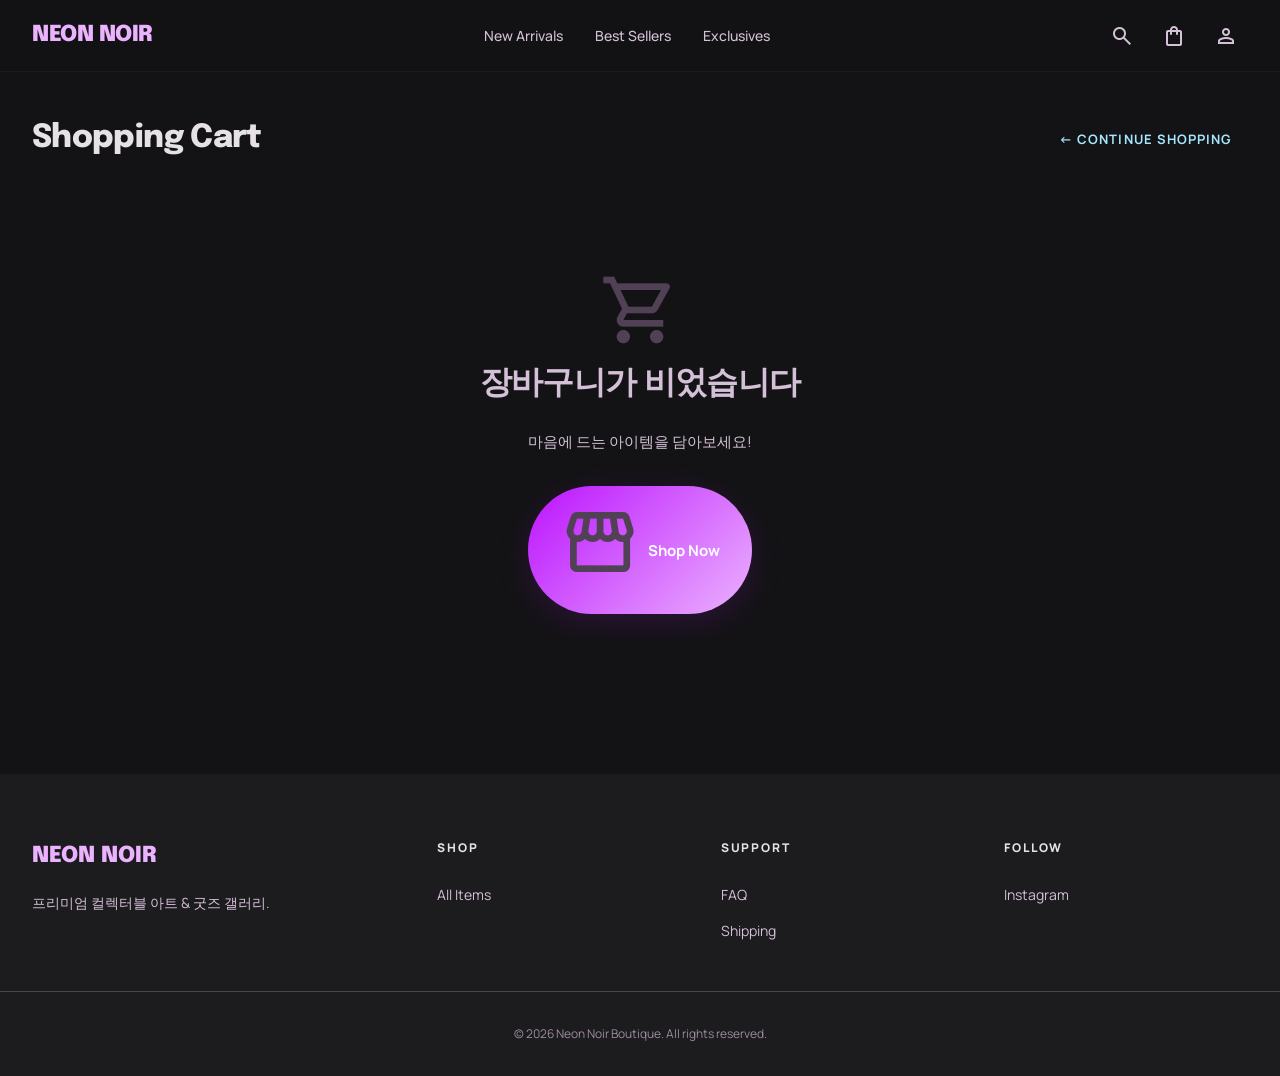
<file: src/cart.html>
<!DOCTYPE html>
<html lang="ko">
<head>
  <meta charset="UTF-8">
  <meta name="viewport" content="width=device-width, initial-scale=1.0">
  <title>Shopping Cart — Neon Noir Boutique</title>
  <link rel="stylesheet" href="css/globals.css">
  <link rel="stylesheet" href="css/components.css">
  <style>
    .cart-page { padding: var(--space-12) 0 var(--space-20); }
    .cart-layout {
      display: grid;
      grid-template-columns: 1fr 380px;
      gap: var(--space-10);
      align-items: start;
    }
    .cart-header {
      display: flex; justify-content: space-between; align-items: center;
      margin-bottom: var(--space-8);
    }
    .cart-header h1 { font-size: var(--text-headline-lg); }
    .cart-item {
      display: grid;
      grid-template-columns: 100px 1fr auto;
      gap: var(--space-6);
      align-items: center;
      padding: var(--space-6) 0;
      border-bottom: 1px solid var(--outline-variant);
    }
    .cart-item:last-child { border-bottom: none; }
    .cart-item__image {
      width: 100px; height: 120px;
      border-radius: var(--radius-xl);
      overflow: hidden;
      background: var(--surface-container);
    }
    .cart-item__image img {
      width: 100%; height: 100%; object-fit: cover;
    }
    .cart-item__info { display: flex; flex-direction: column; gap: var(--space-1); }
    .cart-item__genre {
      font-size: var(--text-label-sm); color: var(--secondary);
      text-transform: uppercase; letter-spacing: 0.1em; font-weight: 700;
    }
    .cart-item__title {
      font-family: var(--font-headline); font-weight: 700;
      font-size: var(--text-body-md); color: var(--on-surface);
    }
    .cart-item__unit-price {
      font-size: var(--text-body-sm); color: var(--outline);
    }
    .cart-item__controls {
      display: flex; flex-direction: column; align-items: flex-end; gap: var(--space-3);
    }
    .cart-item__subtotal {
      font-family: var(--font-headline); font-weight: 800;
      font-size: var(--text-title-md); color: var(--primary);
    }

    .cart-empty {
      text-align: center; padding: var(--space-20) 0;
    }
    .cart-empty .material-symbols-outlined {
      font-size: 80px; color: var(--outline-variant);
      margin-bottom: var(--space-4); display: block;
    }
    .cart-empty h2 { color: var(--on-surface-variant); margin-bottom: var(--space-6); }

    .order-summary__title {
      font-family: var(--font-headline); font-weight: 800;
      font-size: var(--text-title-lg); margin-bottom: var(--space-6);
    }

    /* Free shipping progress bar */
    .free-ship {
      background: var(--surface-container); border-radius: var(--radius-lg);
      padding: var(--space-4); margin-bottom: var(--space-6);
      text-align: center; font-size: var(--text-body-sm);
      color: var(--on-surface-variant);
    }
    .free-ship__bar {
      height: 4px; background: var(--surface-container-highest);
      border-radius: var(--radius-full); margin-top: var(--space-2); overflow: hidden;
    }
    .free-ship__fill {
      height: 100%; background: linear-gradient(90deg, var(--secondary-container), var(--primary-container));
      border-radius: var(--radius-full); transition: width var(--duration-normal) var(--ease-out);
    }

    @media (max-width: 1024px) {
      .cart-layout { grid-template-columns: 1fr; }
      .order-summary { position: static; }
    }
    @media (max-width: 640px) {
      .cart-item { grid-template-columns: 80px 1fr; }
      .cart-item__controls { grid-column: 1 / -1; flex-direction: row; justify-content: space-between; }
    }
  </style>
</head>
<body class="page-body">

  <!-- GNB -->
  <header class="gnb" id="gnb">
    <div class="gnb__inner">
      <a href="index.html" class="gnb__logo">NEON NOIR</a>
      <nav>
        <ul class="gnb__nav">
          <li><a href="product-list.html" class="gnb__link">New Arrivals</a></li>
          <li><a href="product-list.html" class="gnb__link">Best Sellers</a></li>
          <li><a href="product-list.html" class="gnb__link">Exclusives</a></li>
        </ul>
      </nav>
      <div class="gnb__actions">
        <button class="btn-icon" aria-label="Search"><span class="material-symbols-outlined">search</span></button>
        <a href="cart.html" class="btn-icon" aria-label="Cart" style="position:relative">
          <span class="material-symbols-outlined">shopping_bag</span>
          <span class="badge" id="cart-badge">0</span>
        </a>
        <a href="login.html" class="btn-icon" aria-label="Account"><span class="material-symbols-outlined">person</span></a>
      </div>
    </div>
  </header>

  <main>
    <section class="cart-page">
      <div class="container">
        <div class="cart-header">
          <h1>Shopping Cart</h1>
          <a href="product-list.html" class="btn btn--tertiary">← Continue Shopping</a>
        </div>

        <!-- Cart with items -->
        <div class="cart-layout" id="cart-content" style="display:none">
          <!-- Items List -->
          <div id="cart-items"></div>

          <!-- Order Summary -->
          <div class="order-summary">
            <h2 class="order-summary__title">Order Summary</h2>
            <div class="free-ship" id="free-ship">
              <span id="free-ship-text">$50 이상 주문 시 무료배송!</span>
              <div class="free-ship__bar"><div class="free-ship__fill" id="free-ship-fill" style="width:0%"></div></div>
            </div>
            <div class="order-summary__row">
              <span>Subtotal</span>
              <span id="subtotal">$0.00</span>
            </div>
            <div class="order-summary__row">
              <span>Shipping</span>
              <span id="shipping">$0.00</span>
            </div>
            <div class="order-summary__row">
              <span>Tax (10%)</span>
              <span id="tax">$0.00</span>
            </div>
            <div class="order-summary__row order-summary__row--total">
              <span style="font-weight:700;color:var(--on-surface)">Total</span>
              <span class="order-summary__total-price" id="total">$0.00</span>
            </div>
            <button class="btn btn--primary btn--block btn--lg" style="margin-top:var(--space-6)" onclick="handleCheckout()">
              <span class="material-symbols-outlined">lock</span>
              Proceed to Checkout
            </button>
            <button class="btn btn--danger btn--block" style="margin-top:var(--space-3)" onclick="clearCart()">
              Clear Cart
            </button>
          </div>
        </div>

        <!-- Empty Cart -->
        <div class="cart-empty" id="cart-empty" style="display:none">
          <span class="material-symbols-outlined">shopping_cart</span>
          <h2>장바구니가 비었습니다</h2>
          <p style="color:var(--on-surface-variant);margin-bottom:var(--space-8)">마음에 드는 아이템을 담아보세요!</p>
          <a href="product-list.html" class="btn btn--primary btn--lg">
            <span class="material-symbols-outlined">storefront</span>
            Shop Now
          </a>
        </div>

      </div>
    </section>
  </main>

  <!-- Footer -->
  <footer class="footer">
    <div class="footer__grid">
      <div>
        <p class="footer__brand">NEON NOIR</p>
        <p class="footer__desc">프리미엄 컬렉터블 아트 & 굿즈 갤러리.</p>
      </div>
      <div>
        <p class="footer__title">Shop</p>
        <ul class="footer__links">
          <li><a href="product-list.html" class="footer__link">All Items</a></li>
        </ul>
      </div>
      <div>
        <p class="footer__title">Support</p>
        <ul class="footer__links">
          <li><a href="#" class="footer__link">FAQ</a></li>
          <li><a href="#" class="footer__link">Shipping</a></li>
        </ul>
      </div>
      <div>
        <p class="footer__title">Follow</p>
        <ul class="footer__links">
          <li><a href="#" class="footer__link">Instagram</a></li>
        </ul>
      </div>
    </div>
    <p class="footer__bottom">© 2026 Neon Noir Boutique. All rights reserved.</p>
  </footer>

  <div class="toast" id="toast"></div>

  <script>
    const FREE_SHIP_THRESHOLD = 50;
    const SHIPPING_COST = 5.99;
    const TAX_RATE = 0.10;

    function getCart() { return JSON.parse(localStorage.getItem('neonCart') || '[]'); }
    function saveCart(cart) { localStorage.setItem('neonCart', JSON.stringify(cart)); updateCartBadge(); renderCart(); }

    function renderCart() {
      const cart = getCart();
      const content = document.getElementById('cart-content');
      const empty = document.getElementById('cart-empty');

      if (cart.length === 0) {
        content.style.display = 'none';
        empty.style.display = 'block';
        return;
      }
      content.style.display = '';
      empty.style.display = 'none';

      // Render items
      document.getElementById('cart-items').innerHTML = cart.map((item, i) => `
        <div class="cart-item">
          <div class="cart-item__image">
            <a href="product-detail.html?id=${item.id}"><img src="${item.image}" alt="${item.title}"></a>
          </div>
          <div class="cart-item__info">
            <span class="cart-item__genre">${item.genre || ''}</span>
            <span class="cart-item__title">${item.title}</span>
            <span class="cart-item__unit-price">$${item.price.toFixed(2)} each</span>
          </div>
          <div class="cart-item__controls">
            <span class="cart-item__subtotal">$${(item.price * item.qty).toFixed(2)}</span>
            <div style="display:flex;align-items:center;gap:var(--space-3)">
              <div class="qty-control">
                <button class="qty-control__btn" onclick="updateQty(${i}, -1)">−</button>
                <span class="qty-control__value">${item.qty}</span>
                <button class="qty-control__btn" onclick="updateQty(${i}, 1)">+</button>
              </div>
              <button class="btn btn--danger" onclick="removeItem(${i})">
                <span class="material-symbols-outlined" style="font-size:18px">delete</span>
              </button>
            </div>
          </div>
        </div>
      `).join('');

      // Calculate totals
      const subtotal = cart.reduce((s, i) => s + i.price * i.qty, 0);
      const shipping = subtotal >= FREE_SHIP_THRESHOLD ? 0 : SHIPPING_COST;
      const tax = subtotal * TAX_RATE;
      const total = subtotal + shipping + tax;

      document.getElementById('subtotal').textContent = `$${subtotal.toFixed(2)}`;
      document.getElementById('shipping').textContent = shipping === 0 ? 'FREE' : `$${shipping.toFixed(2)}`;
      document.getElementById('tax').textContent = `$${tax.toFixed(2)}`;
      document.getElementById('total').textContent = `$${total.toFixed(2)}`;

      // Free shipping bar
      const pct = Math.min((subtotal / FREE_SHIP_THRESHOLD) * 100, 100);
      document.getElementById('free-ship-fill').style.width = pct + '%';
      if (subtotal >= FREE_SHIP_THRESHOLD) {
        document.getElementById('free-ship-text').textContent = '🎉 무료배송 적용!';
      } else {
        const remaining = (FREE_SHIP_THRESHOLD - subtotal).toFixed(2);
        document.getElementById('free-ship-text').textContent = `$${remaining} 더 담으면 무료배송!`;
      }
    }

    function updateQty(index, delta) {
      const cart = getCart();
      cart[index].qty = Math.max(1, cart[index].qty + delta);
      saveCart(cart);
    }

    function removeItem(index) {
      const cart = getCart();
      const removed = cart.splice(index, 1)[0];
      saveCart(cart);
      showToast(`"${removed.title}" 삭제됨`, 'error');
    }

    function clearCart() {
      if (!confirm('장바구니를 비우시겠습니까?')) return;
      localStorage.setItem('neonCart', '[]');
      updateCartBadge();
      renderCart();
      showToast('장바구니가 비워졌습니다.', 'error');
    }

    function handleCheckout() {
      showToast('결제 기능은 Phase 3에서 구현됩니다.', 'success');
    }

    function updateCartBadge() {
      const total = getCart().reduce((s, i) => s + i.qty, 0);
      const badge = document.getElementById('cart-badge');
      badge.textContent = total;
      badge.style.display = total > 0 ? 'flex' : 'none';
    }

    function showToast(msg, type = 'success') {
      const toast = document.getElementById('toast');
      toast.className = `toast toast--${type} toast--visible`;
      toast.textContent = msg;
      setTimeout(() => toast.classList.remove('toast--visible'), 3000);
    }

    window.addEventListener('scroll', () => {
      document.getElementById('gnb').style.background = window.scrollY > 50 ? 'rgba(19,19,21,0.9)' : 'rgba(19,19,21,0.6)';
    });

    document.addEventListener('DOMContentLoaded', () => { renderCart(); updateCartBadge(); });
  </script>
</body>
</html>
</file>
<file: src/css/globals.css>
/* ============================================
   Neon Noir Boutique — Global Styles
   Design System: The Electric Gallery (Dark)
   Version: 1.0
   ============================================ */

/* ---------- Google Fonts ---------- */
@import url('https://fonts.googleapis.com/css2?family=Epilogue:wght@400;500;600;700;800;900&family=Manrope:wght@400;500;600;700;800&family=Plus+Jakarta+Sans:wght@400;500;600;700;800&display=swap');
@import url('https://fonts.googleapis.com/css2?family=Material+Symbols+Outlined:wght,FILL@100..700,0..1&display=swap');

/* ---------- CSS Custom Properties (Design Tokens) ---------- */
:root {
  /* === Dark Theme (기본) === */
  --bg:                     #131315;
  --surface:                #131315;
  --surface-container-lowest:#0E0E10;
  --surface-container-low:  #1C1B1E;
  --surface-container:      #201F22;
  --surface-container-high: #2A2A2C;
  --surface-container-highest:#353437;
  --surface-bright:         #39393B;

  --primary:                #EBB2FF;
  --primary-container:      #BC13FE;
  --primary-dim:            #9800D0;
  --primary-fixed:          #F8D8FF;

  --secondary:              #A5E7FF;
  --secondary-container:    #00D2FF;

  --tertiary:               #D1BCFF;
  --tertiary-container:     #8950FF;

  --on-surface:             #E5E1E4;
  --on-surface-variant:     #D4C0D7;
  --on-primary:             #520072;
  --on-primary-container:   #FFFFFF;
  --on-secondary:           #003543;
  --on-secondary-container: #00566A;

  --outline:                #9D8BA0;
  --outline-variant:        #504254;

  --error:                  #FFB4AB;
  --error-container:        #93000A;
  --on-error:               #690005;

  --inverse-surface:        #E5E1E4;
  --inverse-primary:        #9800D0;

  /* === Typography === */
  --font-headline:          'Epilogue', sans-serif;
  --font-body:              'Manrope', sans-serif;
  --font-label:             'Manrope', sans-serif;

  /* === Font Sizes === */
  --text-display-lg:        3.5rem;
  --text-display-md:        2.75rem;
  --text-headline-lg:       2rem;
  --text-headline-md:       1.75rem;
  --text-title-lg:          1.375rem;
  --text-title-md:          1.125rem;
  --text-body-lg:           1rem;
  --text-body-md:           0.9375rem;
  --text-body-sm:           0.875rem;
  --text-label-lg:          0.875rem;
  --text-label-md:          0.8125rem;
  --text-label-sm:          0.75rem;

  /* === Spacing Scale === */
  --space-1:   0.25rem;   /* 4px */
  --space-2:   0.5rem;    /* 8px */
  --space-3:   0.75rem;   /* 12px */
  --space-4:   1rem;      /* 16px */
  --space-5:   1.25rem;   /* 20px */
  --space-6:   1.5rem;    /* 24px */
  --space-8:   2rem;      /* 32px */
  --space-10:  2.5rem;    /* 40px */
  --space-12:  3rem;      /* 48px */
  --space-16:  4rem;      /* 64px */
  --space-20:  5rem;      /* 80px */
  --space-24:  6rem;      /* 96px */

  /* === Border Radius === */
  --radius-sm:   0.25rem;
  --radius-md:   0.5rem;
  --radius-lg:   0.75rem;
  --radius-xl:   1rem;
  --radius-2xl:  1.5rem;
  --radius-full: 9999px;

  /* === Shadows & Glows === */
  --shadow-ambient:   0 12px 40px rgba(229, 225, 228, 0.06);
  --shadow-elevated:  0 8px 32px rgba(229, 225, 228, 0.10);
  --glow-primary:     0 8px 32px rgba(188, 19, 254, 0.15);
  --glow-secondary:   0 8px 32px rgba(0, 210, 255, 0.15);
  --glow-primary-lg:  0 16px 48px rgba(188, 19, 254, 0.25);

  /* === Transitions === */
  --ease-out:   cubic-bezier(0.16, 1, 0.3, 1);
  --duration-fast:   150ms;
  --duration-normal: 250ms;
  --duration-slow:   400ms;

  /* === Z-Index Scale === */
  --z-base:      1;
  --z-dropdown:  10;
  --z-sticky:    50;
  --z-overlay:   100;
  --z-modal:     200;
  --z-toast:     300;

  /* === Layout === */
  --max-width:   1280px;
  --gnb-height:  72px;
}

/* ---------- Reset & Base ---------- */
*,
*::before,
*::after {
  margin: 0;
  padding: 0;
  box-sizing: border-box;
}

html {
  scroll-behavior: smooth;
  -webkit-font-smoothing: antialiased;
  -moz-osx-font-smoothing: grayscale;
}

body {
  font-family: var(--font-body);
  font-size: var(--text-body-md);
  color: var(--on-surface);
  background-color: var(--bg);
  line-height: 1.6;
  min-height: 100vh;
  display: flex;
  flex-direction: column;
}

/* ---------- Typography ---------- */
h1, h2, h3 {
  font-family: var(--font-headline);
  letter-spacing: -0.02em;
  line-height: 1.2;
  color: var(--on-surface);
}

h1 { font-size: var(--text-display-md); font-weight: 800; }
h2 { font-size: var(--text-headline-lg); font-weight: 700; }
h3 { font-size: var(--text-title-lg); font-weight: 700; }

p {
  color: var(--on-surface-variant);
  line-height: 1.7;
}

a {
  color: var(--primary);
  text-decoration: none;
  transition: color var(--duration-fast) var(--ease-out);
}

a:hover {
  color: var(--primary-fixed);
}

/* ---------- Labels & Meta Text ---------- */
.label {
  font-family: var(--font-label);
  font-size: var(--text-label-md);
  font-weight: 600;
  text-transform: uppercase;
  letter-spacing: 0.1em;
  color: var(--on-surface-variant);
}

.label--sm {
  font-size: var(--text-label-sm);
}

.label--primary {
  color: var(--primary);
}

.label--secondary {
  color: var(--secondary);
}

/* ---------- Material Symbols ---------- */
.material-symbols-outlined {
  font-variation-settings: 'FILL' 0, 'wght' 400, 'GRAD' 0, 'opsz' 24;
  vertical-align: middle;
  user-select: none;
}

/* ---------- Utility Classes ---------- */
.container {
  width: 100%;
  max-width: var(--max-width);
  margin: 0 auto;
  padding: 0 var(--space-8);
}

.sr-only {
  position: absolute;
  width: 1px;
  height: 1px;
  padding: 0;
  margin: -1px;
  overflow: hidden;
  clip: rect(0, 0, 0, 0);
  white-space: nowrap;
  border: 0;
}

/* ---------- Scrollbar (Custom) ---------- */
::-webkit-scrollbar {
  width: 6px;
}

::-webkit-scrollbar-track {
  background: var(--surface-container-low);
}

::-webkit-scrollbar-thumb {
  background: var(--outline-variant);
  border-radius: var(--radius-full);
}

::-webkit-scrollbar-thumb:hover {
  background: var(--outline);
}

/* ---------- Selection ---------- */
::selection {
  background: var(--primary-container);
  color: var(--on-primary-container);
}

/* ---------- Focus Visible ---------- */
:focus-visible {
  outline: 2px solid var(--secondary);
  outline-offset: 2px;
  border-radius: var(--radius-sm);
}

/* ---------- Responsive Breakpoints (참고, media query에서 사용) ---------- */
/* Mobile:  max-width: 640px   */
/* Tablet:  max-width: 1024px  */
/* Desktop: min-width: 1025px  */
</file>
<file: src/css/components.css>
/* ============================================
   Neon Noir Boutique — Component Styles
   Version: 1.0
   ============================================ */

/* ===========================================
   1. BUTTONS
   =========================================== */

.btn {
  display: inline-flex;
  align-items: center;
  justify-content: center;
  gap: var(--space-2);
  font-family: var(--font-label);
  font-weight: 700;
  font-size: var(--text-body-sm);
  padding: var(--space-3) var(--space-6);
  border: none;
  border-radius: var(--radius-full);
  cursor: pointer;
  transition: all var(--duration-normal) var(--ease-out);
  text-decoration: none;
  line-height: 1;
  white-space: nowrap;
}

/* Primary — Neon Gradient */
.btn--primary {
  background: linear-gradient(135deg, var(--primary-container), var(--primary));
  color: var(--on-primary-container);
  box-shadow: var(--glow-primary);
}
.btn--primary:hover {
  transform: translateY(-2px) scale(1.02);
  box-shadow: var(--glow-primary-lg);
}
.btn--primary:active {
  transform: translateY(0) scale(0.98);
}

/* Secondary — Glass Style */
.btn--secondary {
  background: rgba(53, 52, 55, 0.4);
  color: var(--secondary);
  backdrop-filter: blur(12px);
  -webkit-backdrop-filter: blur(12px);
  border: 1px solid rgba(0, 210, 255, 0.2);
}
.btn--secondary:hover {
  background: rgba(53, 52, 55, 0.6);
  border-color: rgba(0, 210, 255, 0.4);
  box-shadow: var(--glow-secondary);
}

/* Tertiary — Text Only */
.btn--tertiary {
  background: transparent;
  color: var(--secondary);
  text-transform: uppercase;
  letter-spacing: 0.08em;
  font-size: var(--text-label-md);
  padding: var(--space-2) var(--space-4);
}
.btn--tertiary:hover {
  color: var(--secondary-container);
  background: rgba(0, 210, 255, 0.08);
}

/* Danger */
.btn--danger {
  background: transparent;
  color: var(--error);
  font-size: var(--text-label-sm);
  padding: var(--space-2) var(--space-3);
}
.btn--danger:hover {
  background: rgba(255, 180, 171, 0.08);
}

/* Sizes */
.btn--lg {
  padding: var(--space-4) var(--space-8);
  font-size: var(--text-body-md);
}
.btn--sm {
  padding: var(--space-2) var(--space-4);
  font-size: var(--text-label-sm);
}
.btn--block {
  width: 100%;
}

/* Icon Button */
.btn-icon {
  display: inline-flex;
  align-items: center;
  justify-content: center;
  width: 44px;
  height: 44px;
  border: none;
  border-radius: var(--radius-full);
  background: transparent;
  color: var(--on-surface-variant);
  cursor: pointer;
  transition: all var(--duration-fast) var(--ease-out);
  position: relative;
}
.btn-icon:hover {
  background: var(--surface-container-high);
  color: var(--primary);
}

/* ===========================================
   2. GNB (Global Navigation Bar)
   =========================================== */

.gnb {
  position: fixed;
  top: 0;
  left: 0;
  right: 0;
  z-index: var(--z-sticky);
  height: var(--gnb-height);
  background: rgba(19, 19, 21, 0.6);
  backdrop-filter: blur(24px);
  -webkit-backdrop-filter: blur(24px);
  border-bottom: 1px solid rgba(80, 66, 84, 0.15);
  transition: background var(--duration-normal) var(--ease-out);
}

.gnb__inner {
  max-width: var(--max-width);
  margin: 0 auto;
  height: 100%;
  display: flex;
  align-items: center;
  justify-content: space-between;
  padding: 0 var(--space-8);
}

.gnb__logo {
  font-family: var(--font-headline);
  font-size: var(--text-title-lg);
  font-weight: 900;
  color: var(--primary);
  text-decoration: none;
  letter-spacing: -0.02em;
}
.gnb__logo:hover { color: var(--primary-fixed); }

.gnb__nav {
  display: flex;
  align-items: center;
  gap: var(--space-8);
  list-style: none;
}

.gnb__link {
  font-family: var(--font-label);
  font-size: var(--text-body-sm);
  font-weight: 500;
  color: var(--on-surface-variant);
  text-decoration: none;
  transition: color var(--duration-fast) var(--ease-out);
  position: relative;
}
.gnb__link:hover,
.gnb__link--active {
  color: var(--primary);
}
.gnb__link--active::after {
  content: '';
  position: absolute;
  bottom: -4px;
  left: 0;
  right: 0;
  height: 2px;
  background: var(--primary-container);
  border-radius: var(--radius-full);
}

.gnb__actions {
  display: flex;
  align-items: center;
  gap: var(--space-2);
}

/* Cart Badge */
.badge {
  position: absolute;
  top: 2px;
  right: 2px;
  min-width: 18px;
  height: 18px;
  background: var(--primary-container);
  color: var(--on-primary-container);
  font-size: 10px;
  font-weight: 800;
  border-radius: var(--radius-full);
  display: flex;
  align-items: center;
  justify-content: center;
  padding: 0 4px;
}

/* ===========================================
   3. PRODUCT CARD
   =========================================== */

.card {
  background: var(--surface-container);
  border-radius: var(--radius-2xl);
  overflow: hidden;
  cursor: pointer;
  transition: all var(--duration-normal) var(--ease-out);
  position: relative;
}
.card:hover {
  transform: translateY(-8px);
  box-shadow: var(--glow-secondary);
}

.card__image {
  width: 100%;
  aspect-ratio: 3 / 4;
  overflow: hidden;
  border-radius: var(--radius-xl);
  margin: var(--space-4);
  margin-bottom: 0;
}
.card__image img {
  width: 100%;
  height: 100%;
  object-fit: cover;
  transition: transform var(--duration-slow) var(--ease-out);
}
.card:hover .card__image img {
  transform: scale(1.05);
}

.card__body {
  padding: var(--space-4);
}

.card__genre {
  font-family: var(--font-label);
  font-size: var(--text-label-sm);
  font-weight: 700;
  text-transform: uppercase;
  letter-spacing: 0.12em;
  color: var(--secondary);
  margin-bottom: var(--space-2);
}

.card__title {
  font-family: var(--font-headline);
  font-size: var(--text-title-md);
  font-weight: 700;
  color: var(--on-surface);
  margin-bottom: var(--space-2);
  display: -webkit-box;
  -webkit-line-clamp: 1;
  -webkit-box-orient: vertical;
  overflow: hidden;
}

.card__price {
  font-family: var(--font-headline);
  font-size: var(--text-title-md);
  font-weight: 800;
  color: var(--primary);
}

.card__actions {
  display: flex;
  justify-content: space-between;
  align-items: center;
  margin-top: var(--space-3);
}

/* Card Badge (New, Rare, Best) */
.card__badge {
  position: absolute;
  top: var(--space-6);
  right: var(--space-6);
  padding: var(--space-1) var(--space-3);
  border-radius: var(--radius-full);
  font-size: 10px;
  font-weight: 800;
  text-transform: uppercase;
  letter-spacing: 0.08em;
  z-index: 2;
}
.card__badge--new {
  background: var(--secondary-container);
  color: var(--on-secondary-container);
}
.card__badge--rare {
  background: var(--primary-container);
  color: var(--on-primary-container);
}
.card__badge--best {
  background: var(--tertiary-container);
  color: var(--on-primary-container);
}

/* ===========================================
   4. PRODUCT GRID
   =========================================== */

.product-grid {
  display: grid;
  grid-template-columns: repeat(4, 1fr);
  gap: var(--space-6);
}

@media (max-width: 1024px) {
  .product-grid {
    grid-template-columns: repeat(3, 1fr);
  }
}
@media (max-width: 768px) {
  .product-grid {
    grid-template-columns: repeat(2, 1fr);
    gap: var(--space-4);
  }
}

/* ===========================================
   5. CHIPS
   =========================================== */

.chip {
  display: inline-flex;
  align-items: center;
  gap: var(--space-2);
  padding: var(--space-2) var(--space-4);
  border-radius: var(--radius-lg);
  background: var(--surface-container-high);
  color: var(--on-surface-variant);
  font-family: var(--font-label);
  font-size: var(--text-label-md);
  font-weight: 600;
  border: none;
  cursor: pointer;
  transition: all var(--duration-fast) var(--ease-out);
}
.chip:hover {
  background: var(--surface-bright);
  color: var(--on-surface);
}
.chip--active {
  background: var(--secondary-container);
  color: var(--on-secondary-container);
  box-shadow: var(--glow-secondary);
}

.chip-group {
  display: flex;
  flex-wrap: wrap;
  gap: var(--space-3);
}

/* ===========================================
   6. INPUT FIELDS
   =========================================== */

.input-group {
  position: relative;
}

.input {
  width: 100%;
  padding: var(--space-4);
  background: var(--surface-container-lowest);
  color: var(--on-surface);
  border: 1px solid transparent;
  border-radius: var(--radius-lg);
  font-family: var(--font-body);
  font-size: var(--text-body-md);
  transition: all var(--duration-fast) var(--ease-out);
  outline: none;
}
.input::placeholder {
  color: var(--outline);
}
.input:focus {
  border-color: var(--secondary);
  box-shadow: 0 0 0 3px rgba(0, 210, 255, 0.1);
}

.input-label {
  display: block;
  font-family: var(--font-label);
  font-size: var(--text-label-sm);
  font-weight: 600;
  color: var(--outline);
  margin-bottom: var(--space-2);
  text-transform: uppercase;
  letter-spacing: 0.08em;
}

/* ===========================================
   7. GLASS CARD
   =========================================== */

.glass-card {
  background: rgba(32, 31, 34, 0.6);
  backdrop-filter: blur(24px);
  -webkit-backdrop-filter: blur(24px);
  border-radius: var(--radius-2xl);
  border: 1px solid rgba(80, 66, 84, 0.15);
  padding: var(--space-8);
}

/* ===========================================
   8. SECTION HEADERS
   =========================================== */

.section-header {
  display: flex;
  align-items: flex-end;
  justify-content: space-between;
  margin-bottom: var(--space-10);
  gap: var(--space-4);
}

.section-header__label {
  font-family: var(--font-label);
  font-size: var(--text-label-md);
  text-transform: uppercase;
  letter-spacing: 0.15em;
  color: var(--secondary);
  font-weight: 700;
  margin-bottom: var(--space-2);
}

.section-header__title {
  font-family: var(--font-headline);
  font-size: var(--text-headline-lg);
  font-weight: 800;
  color: var(--on-surface);
}

/* ===========================================
   9. QUANTITY CONTROL
   =========================================== */

.qty-control {
  display: inline-flex;
  align-items: center;
  background: var(--surface-container-high);
  border-radius: var(--radius-full);
  padding: var(--space-1);
}

.qty-control__btn {
  width: 32px;
  height: 32px;
  border: none;
  border-radius: var(--radius-full);
  background: transparent;
  color: var(--primary);
  font-weight: 700;
  font-size: 18px;
  cursor: pointer;
  display: flex;
  align-items: center;
  justify-content: center;
  transition: background var(--duration-fast) var(--ease-out);
}
.qty-control__btn:hover {
  background: var(--surface-container-highest);
}

.qty-control__value {
  min-width: 40px;
  text-align: center;
  font-weight: 700;
  font-size: var(--text-body-md);
  color: var(--on-surface);
}

/* ===========================================
   10. TOAST / NOTIFICATION
   =========================================== */

.toast {
  position: fixed;
  bottom: var(--space-8);
  right: var(--space-8);
  background: var(--surface-container-highest);
  color: var(--on-surface);
  padding: var(--space-4) var(--space-6);
  border-radius: var(--radius-xl);
  box-shadow: var(--shadow-elevated);
  font-size: var(--text-body-sm);
  font-weight: 500;
  z-index: var(--z-toast);
  transform: translateY(120%);
  opacity: 0;
  transition: all var(--duration-normal) var(--ease-out);
  display: flex;
  align-items: center;
  gap: var(--space-3);
}
.toast--visible {
  transform: translateY(0);
  opacity: 1;
}
.toast--success {
  border-left: 3px solid var(--secondary-container);
}
.toast--error {
  border-left: 3px solid var(--error);
}

/* ===========================================
   11. FOOTER
   =========================================== */

.footer {
  margin-top: auto;
  background: var(--surface-container-low);
  padding: var(--space-16) 0 var(--space-8);
}

.footer__grid {
  display: grid;
  grid-template-columns: 1.5fr 1fr 1fr 1fr;
  gap: var(--space-10);
  max-width: var(--max-width);
  margin: 0 auto;
  padding: 0 var(--space-8);
}

.footer__brand {
  font-family: var(--font-headline);
  font-size: var(--text-title-lg);
  font-weight: 900;
  color: var(--primary);
  margin-bottom: var(--space-4);
}

.footer__desc {
  font-size: var(--text-body-sm);
  color: var(--on-surface-variant);
  line-height: 1.6;
}

.footer__title {
  font-family: var(--font-label);
  font-size: var(--text-label-sm);
  font-weight: 800;
  text-transform: uppercase;
  letter-spacing: 0.15em;
  color: var(--on-surface);
  margin-bottom: var(--space-6);
}

.footer__links {
  list-style: none;
  display: flex;
  flex-direction: column;
  gap: var(--space-3);
}

.footer__link {
  font-size: var(--text-body-sm);
  color: var(--on-surface-variant);
  text-decoration: none;
  transition: color var(--duration-fast) var(--ease-out);
}
.footer__link:hover {
  color: var(--primary);
}

.footer__bottom {
  text-align: center;
  padding: var(--space-8) var(--space-8) 0;
  margin-top: var(--space-12);
  border-top: 1px solid var(--outline-variant);
  font-size: var(--text-label-sm);
  color: var(--outline);
}

@media (max-width: 768px) {
  .footer__grid {
    grid-template-columns: 1fr 1fr;
    gap: var(--space-8);
  }
}

/* ===========================================
   12. HERO SECTION
   =========================================== */

.hero {
  position: relative;
  min-height: 90vh;
  display: flex;
  align-items: center;
  justify-content: center;
  text-align: center;
  overflow: hidden;
  padding: var(--space-20) var(--space-8);
}

.hero__bg {
  position: absolute;
  inset: 0;
  z-index: 0;
}
.hero__bg img {
  width: 100%;
  height: 100%;
  object-fit: cover;
  opacity: 0.4;
}
.hero__bg::after {
  content: '';
  position: absolute;
  inset: 0;
  background: linear-gradient(to bottom,
    rgba(19,19,21,0.3) 0%,
    rgba(19,19,21,0.8) 70%,
    var(--bg) 100%
  );
}

.hero__content {
  position: relative;
  z-index: 1;
  max-width: 800px;
}

.hero__label {
  font-family: var(--font-label);
  font-size: var(--text-label-lg);
  text-transform: uppercase;
  letter-spacing: 0.2em;
  color: var(--secondary);
  font-weight: 700;
  margin-bottom: var(--space-6);
}

.hero__title {
  font-family: var(--font-headline);
  font-size: clamp(3rem, 8vw, 6rem);
  font-weight: 900;
  letter-spacing: -0.03em;
  line-height: 1;
  margin-bottom: var(--space-6);
  background: linear-gradient(135deg, var(--primary-container), var(--primary));
  -webkit-background-clip: text;
  -webkit-text-fill-color: transparent;
  background-clip: text;
}

.hero__desc {
  font-size: var(--text-body-lg);
  color: var(--on-surface-variant);
  max-width: 500px;
  margin: 0 auto var(--space-10);
  line-height: 1.7;
}

/* ===========================================
   13. PAGE BODY OFFSET (GNB fixed)
   =========================================== */

.page-body {
  padding-top: var(--gnb-height);
}

main {
  flex: 1;
}

/* ===========================================
   14. ORDER SUMMARY (Cart)
   =========================================== */

.order-summary {
  background: var(--surface-container-low);
  border-radius: var(--radius-2xl);
  padding: var(--space-8);
  box-shadow: var(--shadow-ambient);
  position: sticky;
  top: calc(var(--gnb-height) + var(--space-6));
}

.order-summary__row {
  display: flex;
  justify-content: space-between;
  align-items: center;
  padding: var(--space-3) 0;
  color: var(--on-surface-variant);
  font-size: var(--text-body-sm);
}

.order-summary__row--total {
  padding-top: var(--space-4);
  margin-top: var(--space-4);
  border-top: 1px solid var(--outline-variant);
}

.order-summary__total-price {
  font-family: var(--font-headline);
  font-size: var(--text-headline-lg);
  font-weight: 900;
  color: var(--primary);
}
</file>
